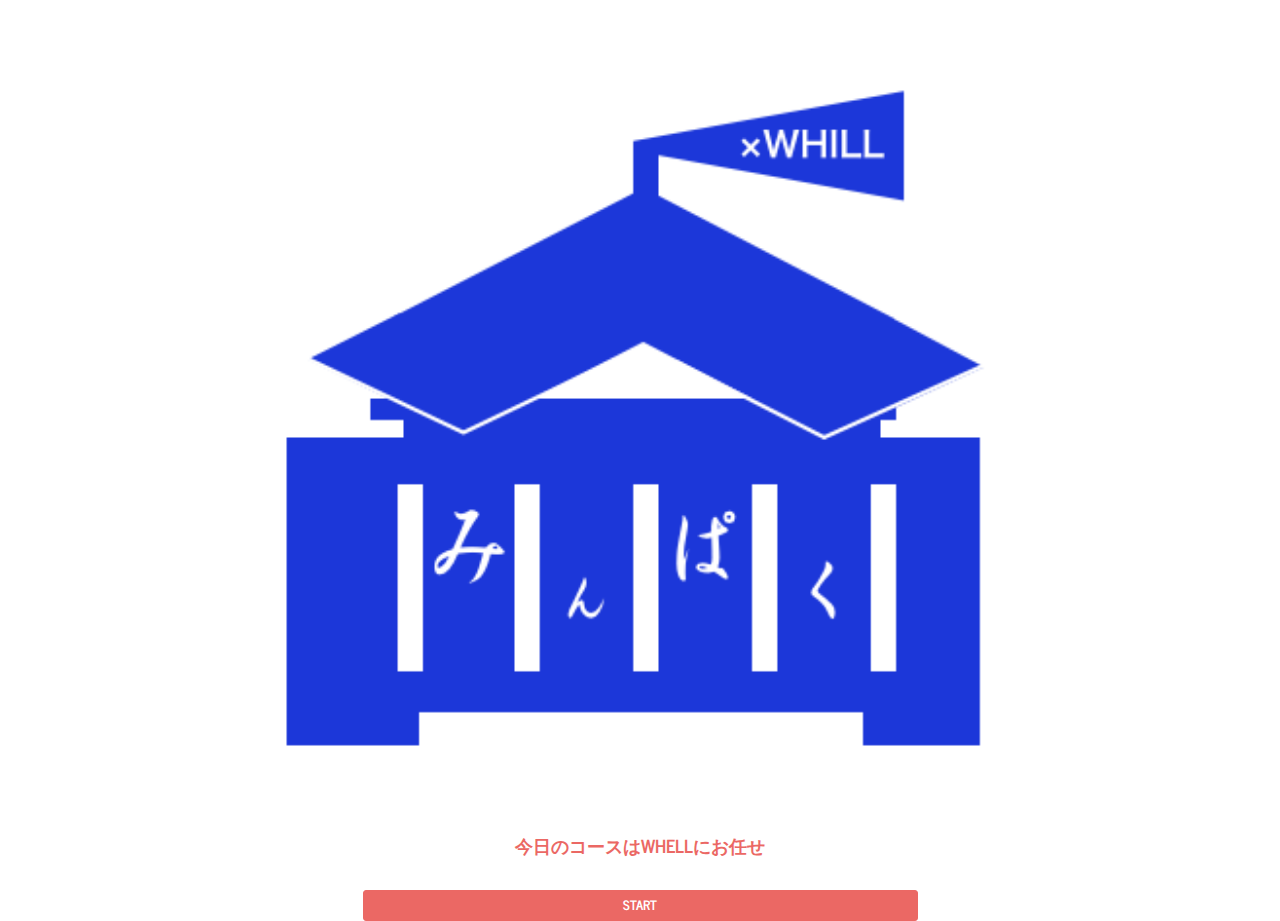
<file: index.html>
<!DOCTYPE html>
<html lang="ja">
<head>
  <meta charset="utf-8">
  <meta name="viewport" content="width=device-width,initial-scale=1">
  <title>みんぱく-TOP</title>
  <link rel="stylesheet"
href="https://maxcdn.bootstrapcdn.com/bootstrap/3.3.5/css/bootstrap.min.css">
  <link rel="stylesheet" type="text/css" href="css/bootstrap.css">
  <link rel="stylesheet" type="text/css" href="css/style.css">

  <script src="https://ajax.googleapis.com/ajax/libs/jquery/1.11.3/jquery.min.js"></script>
</head>
<body>
  <div class="container mx-auto pt-5">
      <img src="image/minpaku_logo2.png" class="img-responsive center-block w-75 p-3">
      <h3 class="mx-auto text-center text-primary p-5">
        今日のコースはWHELLにお任せ
      </h3>
      <button type="button" class="btn btn-primary btn-lg btn-block w-50 center-block" onclick="location.href='select.html'">
        START
      </button>
  </div>

</body>
</html>
</file>
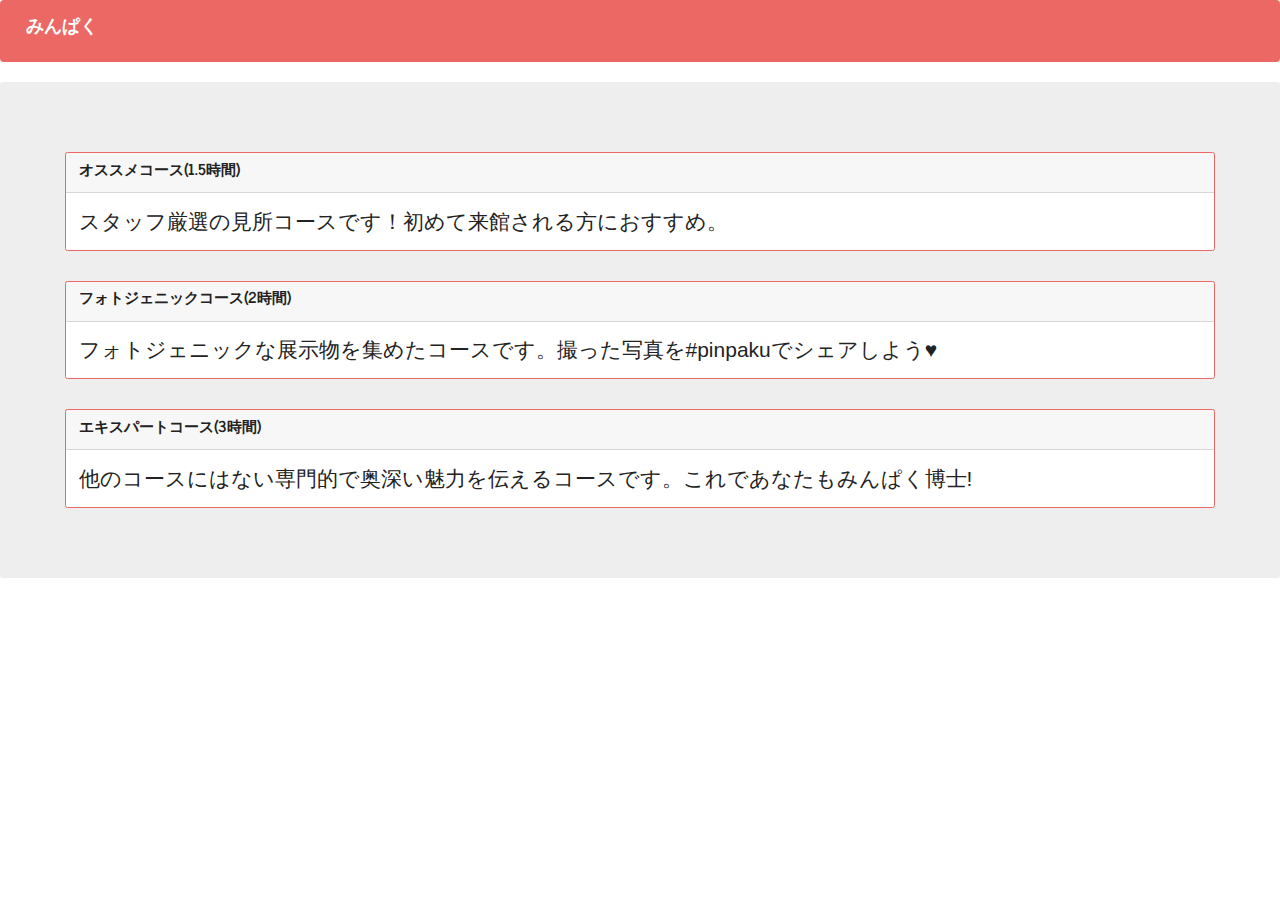
<file: select.html>
<!DOCTYPE html>
<html lang="ja">
<head>
  <meta charset="utf-8">
  <meta name="viewport" content="width=device-width,initial-scale=1">
  <title>みんぱく-コース選択</title>
  <link rel="stylesheet"
href="https://maxcdn.bootstrapcdn.com/bootstrap/3.3.5/css/bootstrap.min.css">
  <link rel="stylesheet" type="text/css" href="css/bootstrap.css">
  <link rel="stylesheet" type="text/css" href="css/style.css">
  <script src="https://ajax.googleapis.com/ajax/libs/jquery/1.11.3/jquery.min.js"></script>
</head>
<body>
  <div class="bs-component">
        <nav class="navbar navbar-expand-lg navbar-dark bg-primary">
          <a class="navbar-brand" href="index.html">みんぱく</a>
        </nav>
  </div>
  <div class="jumbotron">
      <div class="container-fluid">
          <div class="card border-primary m-5">
              <a href="course.html"></a>
              <div class="card-header">
                <h4 class="card-title">オススメコース(1.5時間)</h4>
              </div>
              <div class="card-body">
                <p class="card-text">スタッフ厳選の見所コースです！初めて来館される方におすすめ。</p>
              </div>
          </div>
          <div class="card border-primary m-5">
              <a href="course.html"></a>
              <div class="card-header">
                <h4 class="card-title">フォトジェニックコース(2時間)</h4>
              </div>
              <div class="card-body">
                <p class="card-text">フォトジェニックな展示物を集めたコースです。撮った写真を#pinpakuでシェアしよう♥︎</p>
              </div>
          </div>
          <div class="card border-primary m-5">
              <a href="course.html"></a>
              <div class="card-header">
                <h4 class="card-title">エキスパートコース(3時間)</h4>
              </div>
              <div class="card-body">
                <p class="card-text">他のコースにはない専門的で奥深い魅力を伝えるコースです。これであなたもみんぱく博士!</p>
              </div>
          </div>
        </div>
  </div>
</body>
</html>
</file>
<file: css/style.css>
.card a{
display: block;
position: absolute;
top: 0;
left: 0;
height:100%;
width: 100%;
}

.carousel{
  height: 200px;
  margin:auto;
}

/* 中略（ここに上で書いてるCSSが入っている） */

@media (min-width: 320px) {
  .carousel,
  .carousel .item,
  .carousel .item-mask,
  .carousel-inner .item .item-mask img {
    height:200px;
  }
}

@media (min-width: 768px) {
  .carousel,
  .carousel .item,
  .carousel .item-mask,
  .carousel-inner .item .item-mask img {
    height:400px;
  }
}

.col-sm{
  text-align: center;
  margin: 1em;
}
</file>
